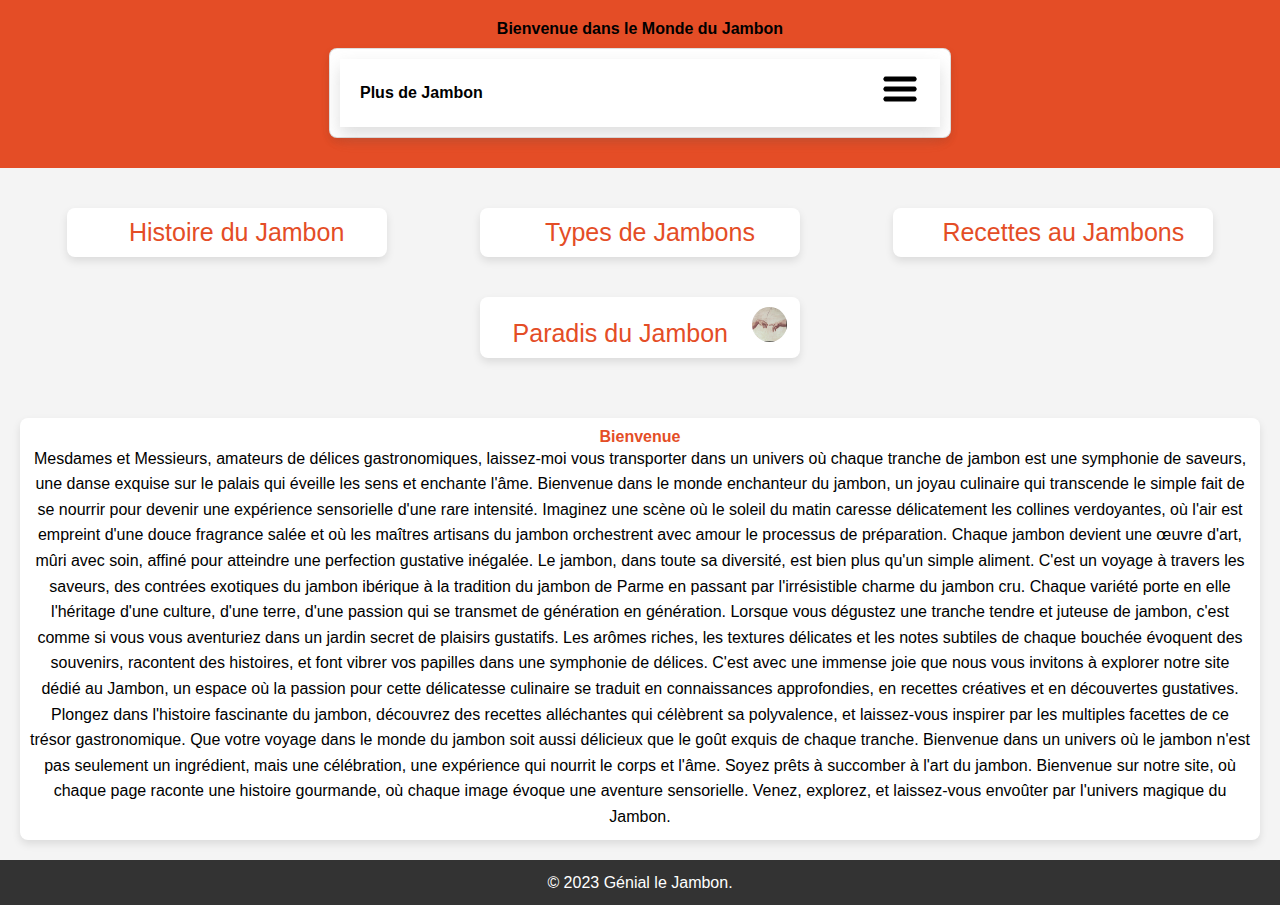
<file: Siniscalchi_Julien_GR7_HTML_CSS/Siniscalchi_Julien_GR7_HTML_CSS/Siniscalchi_Julien_GR7_HTML_CSS/index.html>
<!DOCTYPE html>
<html lang="fr">
  <head>
    <meta charset="UTF-8" />
    <meta name="viewport" content="width=device-width, initial-scale=1.0" />
    <link rel="stylesheet" href="index.css" />
    <title>Accueil - Le Monde du Jambon</title>
  </head>
  <body>
    <header>
      <div>
        <h1>Bienvenue dans le Monde du Jambon</h1>
        <section class="accordeon">
          <div class="titre">
            <p>Plus de Jambon</p>
            <p>
              <span class="material-symbols-outlined">
                <img id="burger" src="images/burger-bar.png" alt="burger-bar" />
              </span>
            </p>
          </div>
          <div class="contenu">
            <ul>
              <li>Blog</li>
              <li>Forum</li>
              <li>JustinBridou_Officiel</li>
              <li>Instagram</li>
              <li>Discord</li>
              <li><a href="form.html">Inscription</a></li>
            </ul>
          </div>
        </section>
      </div>
    </header>

    <main>
      <section class="Nav">
        <a href="histoire.html">Histoire du Jambon</a>
      </section>

      <section class="Nav">
        <a href="type.html">Types de Jambons</a>
      </section>

      <section class="Nav">
        <a href="recette.html">Recettes au Jambons</a>
      </section>

      <section class="Nav">
        <a href="image.html">Paradis du Jambon</a>
        <a href="image.html"
          ><img class="Michel" src="images/Michel_Ange-d390f.jpg" alt="Michel"
        /></a>
      </section>
    </main>

    <section class="Intro">
      <h2>Bienvenue</h2>
      <p>
        Mesdames et Messieurs, amateurs de délices gastronomiques, laissez-moi
        vous transporter dans un univers où chaque tranche de jambon est une
        symphonie de saveurs, une danse exquise sur le palais qui éveille les
        sens et enchante l'âme. Bienvenue dans le monde enchanteur du jambon, un
        joyau culinaire qui transcende le simple fait de se nourrir pour devenir
        une expérience sensorielle d'une rare intensité. Imaginez une scène où
        le soleil du matin caresse délicatement les collines verdoyantes, où
        l'air est empreint d'une douce fragrance salée et où les maîtres
        artisans du jambon orchestrent avec amour le processus de préparation.
        Chaque jambon devient une œuvre d'art, mûri avec soin, affiné pour
        atteindre une perfection gustative inégalée. Le jambon, dans toute sa
        diversité, est bien plus qu'un simple aliment. C'est un voyage à travers
        les saveurs, des contrées exotiques du jambon ibérique à la tradition du
        jambon de Parme en passant par l'irrésistible charme du jambon cru.
        Chaque variété porte en elle l'héritage d'une culture, d'une terre,
        d'une passion qui se transmet de génération en génération. Lorsque vous
        dégustez une tranche tendre et juteuse de jambon, c'est comme si vous
        vous aventuriez dans un jardin secret de plaisirs gustatifs. Les arômes
        riches, les textures délicates et les notes subtiles de chaque bouchée
        évoquent des souvenirs, racontent des histoires, et font vibrer vos
        papilles dans une symphonie de délices. C'est avec une immense joie que
        nous vous invitons à explorer notre site dédié au Jambon, un espace où
        la passion pour cette délicatesse culinaire se traduit en connaissances
        approfondies, en recettes créatives et en découvertes gustatives.
        Plongez dans l'histoire fascinante du jambon, découvrez des recettes
        alléchantes qui célèbrent sa polyvalence, et laissez-vous inspirer par
        les multiples facettes de ce trésor gastronomique. Que votre voyage dans
        le monde du jambon soit aussi délicieux que le goût exquis de chaque
        tranche. Bienvenue dans un univers où le jambon n'est pas seulement un
        ingrédient, mais une célébration, une expérience qui nourrit le corps et
        l'âme. Soyez prêts à succomber à l'art du jambon. Bienvenue sur notre
        site, où chaque page raconte une histoire gourmande, où chaque image
        évoque une aventure sensorielle. Venez, explorez, et laissez-vous
        envoûter par l'univers magique du Jambon.
      </p>
    </section>

    <script src="Javascript/app.js"></script>

    <footer>
      <p>© 2023 Génial le Jambon.</p>
    </footer>
  </body>
</html>
</file>
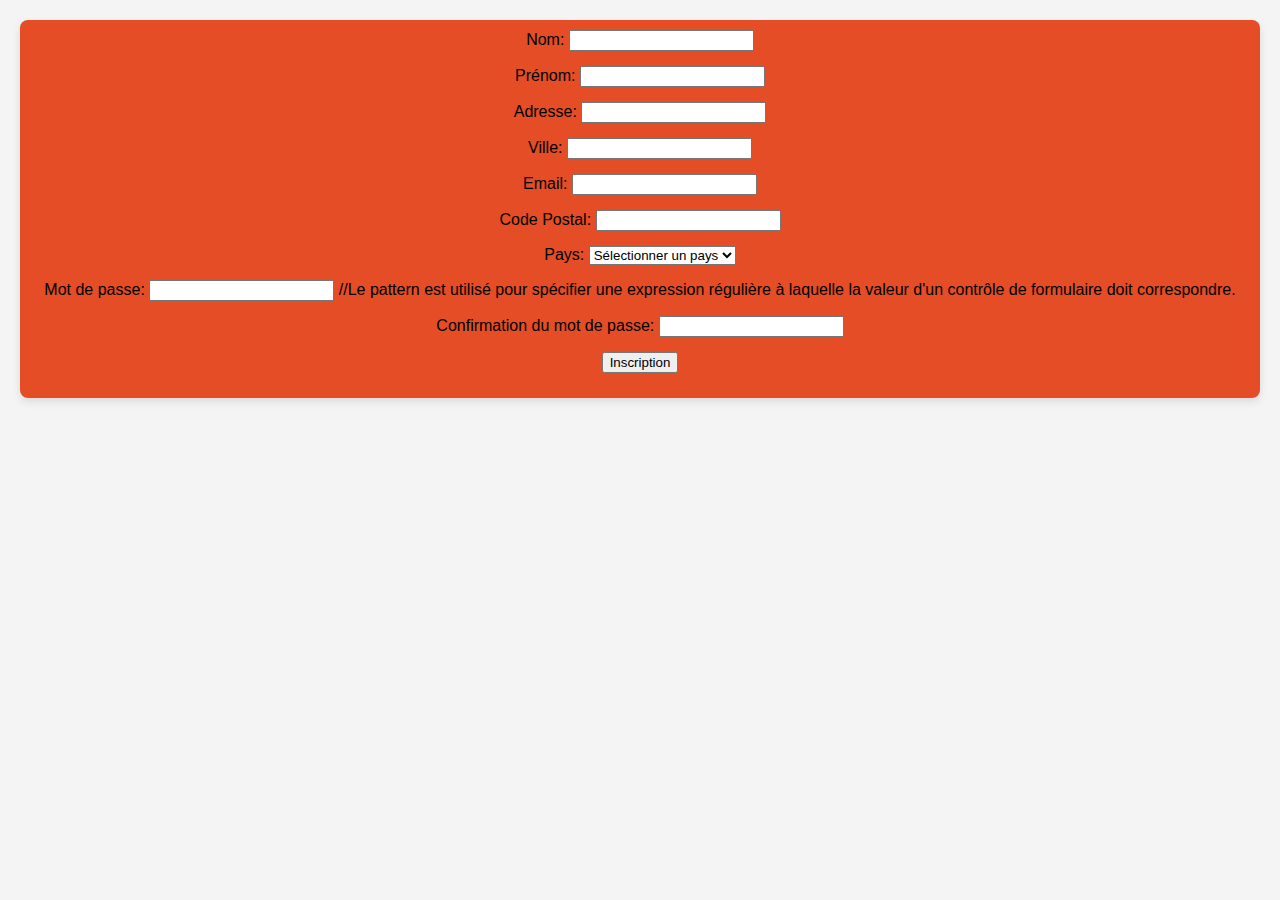
<file: Siniscalchi_Julien_GR7_HTML_CSS/Siniscalchi_Julien_GR7_HTML_CSS/Siniscalchi_Julien_GR7_HTML_CSS/form.html>
<!DOCTYPE html>
<html lang="en">
  <head>
    <meta charset="UTF-8" />
    <meta name="viewport" content="width=device-width, initial-scale=1.0" />
    <link rel="stylesheet" href="form.css" />
    <title>Formulaire d'Inscription</title>
  </head>
  <body>
    <section>
        <form id="inscription-form">
            <div class="form-group">
              <label for="nom">Nom:</label>
              <input type="text" id="nom" name="nom" required minlength="2">
            </div>
        
            <div class="form-group">
              <label for="prenom">Prénom:</label>
              <input type="text" id="prenom" name="prenom" required minlength="2">
            </div>
        
            <div class="form-group">
              <label for="adresse">Adresse:</label>
              <input type="text" id="adresse" name="adresse" required minlength="2">
            </div>
        
            <div class="form-group">
              <label for="ville">Ville:</label>
              <input type="text" id="ville" name="ville" required minlength="2">
            </div>
        
            <div class="form-group">
              <label for="email">Email:</label>
              <input type="email" id="email" name="email" required>
            </div>
        
            <div class="form-group">
              <label for="code-postal">Code Postal:</label>
              <input type="text" id="code-postal" name="code-postal" required minlength="5" maxlength="5">
            </div>
        
            <div class="form-group">
              <label for="pays">Pays:</label>
              <select id="pays" name="pays" required>
                <option value="">Sélectionner un pays</option>
                <option value="Français">Français</option>
                <option value="Tunisien">Tunisien</option>
                <option value="Allemand">Allemand</option>
                <option value="Comorien">Comorien</option>
                <option value="Vietnamien">Vietnamien</option>
                <option value="Belge">Belge</option>
                <option value="Portugais">Portugais</option>
                <option value="Cambodge">Cambodge</option>
                <option value="Chinois">Chinois</option>
                <option value="Algérie">Algérie</option>
                <option value="Maroc">Maroc</option>
                <option value="Sénégal">Sénégal</option>
                <option value="Colombie">Colombie</option>
                <option value="Bulgarie">Bulgarie</option>
              </select>
            </div>
        
            <div class="form-group">
              <label for="mot-de-passe">Mot de passe:</label>
              <input type="password" id="mot-de-passe" name="mot-de-passe" required minlength="6" pattern="^(?=.*[A-Za-z])(?=.*\d)[A-Za-z\d]+$">  //Le pattern est utilisé pour spécifier une expression régulière à laquelle la valeur d'un contrôle de formulaire doit correspondre.
            </div>
        
            <div class="form-group">
              <label for="confirmer-mot-de-passe">Confirmation du mot de passe:</label>
              <input type="password" id="confirmer-mot-de-passe" name="confirmer-mot-de-passe" required minlength="6" pattern="^(?=.*[A-Za-z])(?=.*\d)[A-Za-z\d]+$">
            </div>
        
            <div class="form-group">
              <button type="button" onclick="validerFormulaire()">Inscription</button>
            </div>
          </form>
        
          <div id="confirmation-message">
            <p>Félicitations, votre inscription est réussie! Bienvenue chez les Gens
        Bons !</p>
          </div>
    </div>
    <script src="Javascript/app.js"></script>
  </body>
</html>
</file>
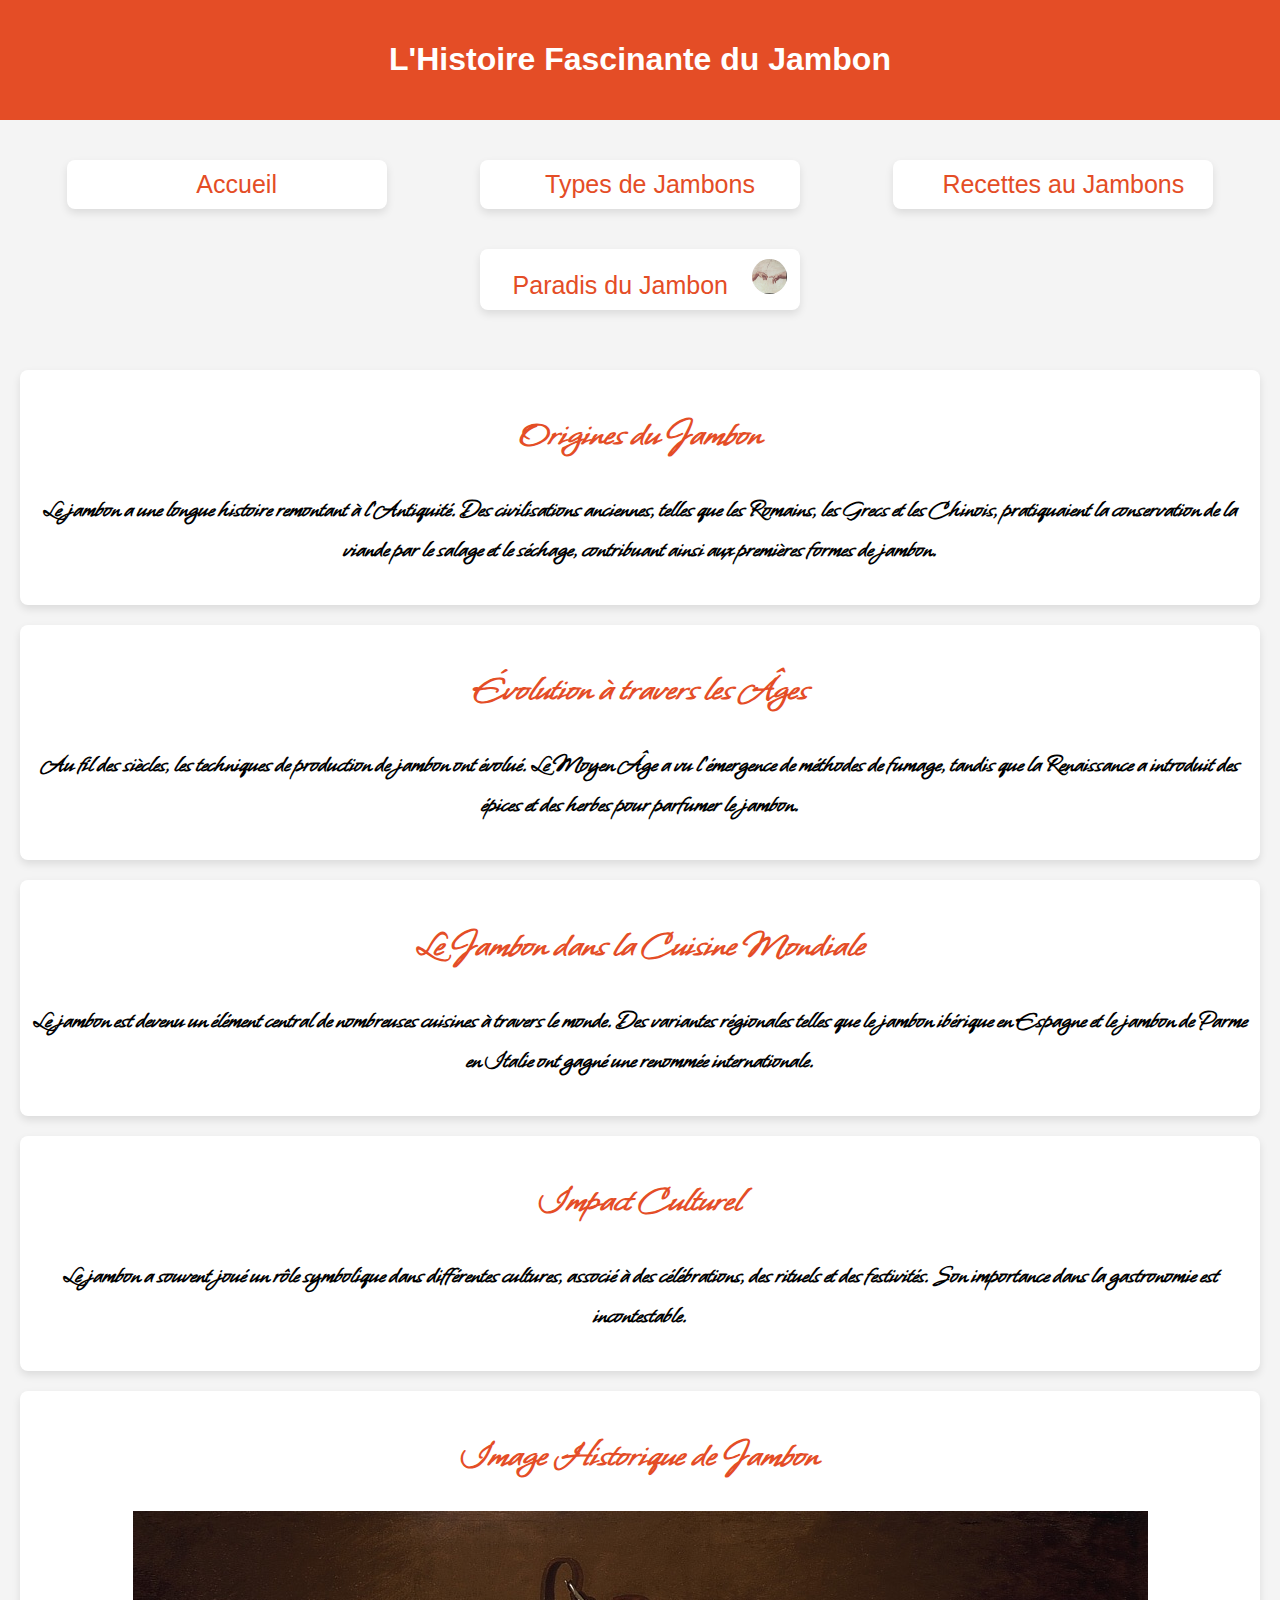
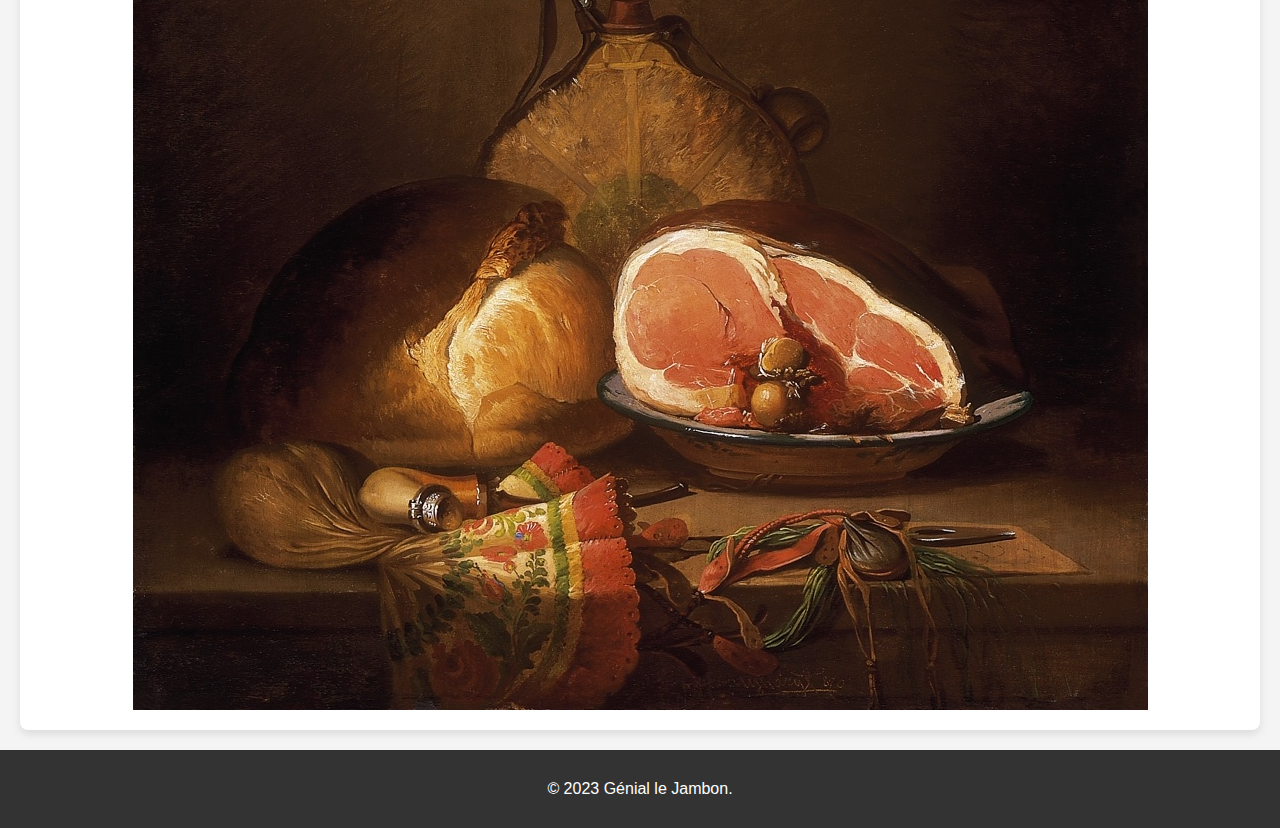
<file: Siniscalchi_Julien_GR7_HTML_CSS/Siniscalchi_Julien_GR7_HTML_CSS/Siniscalchi_Julien_GR7_HTML_CSS/histoire.html>
<!DOCTYPE html>
<html lang="fr">
  <head>
    <meta charset="UTF-8" />
    <meta name="viewport" content="width=device-width, initial-scale=1.0" />
    <link rel="stylesheet" href="histoire.css" />
    <link rel="preconnect" href="https://fonts.googleapis.com" />
    <link rel="preconnect" href="https://fonts.gstatic.com" crossorigin />
    <link
      href="https://fonts.googleapis.com/css2?family=Playfair+Display:ital,wght@0,400;0,500;0,600;0,700;1,400;1,500;1,600;1,700&family=Rubik+Bubbles&family=Sonsie+One&family=Whisper&display=swap"
      rel="stylesheet"
    />
    <title>Histoire du Jambon</title>
  </head>
  <body>
    <header>
      <h1>L'Histoire Fascinante du Jambon</h1>
    </header>

    <main>
      <section class="Nav">
        <a href="index.html">Accueil</a>
      </section>

      <section class="Nav">
        <a href="type.html">Types de Jambons</a>
      </section>

      <section class="Nav">
        <a href="recette.html">Recettes au Jambons</a>
      </section>

      <section class="Nav">
        <a href="image.html">Paradis du Jambon</a>
        <a href="image.html"
          ><img class="Michel" src="images/Michel_Ange-d390f.jpg" alt="Michel"
        /></a>
      </section>
    </main>

    <section class="recit">
      <h2>Origines du Jambon</h2>
      <p>
        Le jambon a une longue histoire remontant à l'Antiquité. Des
        civilisations anciennes, telles que les Romains, les Grecs et les
        Chinois, pratiquaient la conservation de la viande par le salage et le
        séchage, contribuant ainsi aux premières formes de jambon.
      </p>
    </section>

    <section class="recit">
      <h2>Évolution à travers les Âges</h2>
      <p>
        Au fil des siècles, les techniques de production de jambon ont évolué.
        Le Moyen Âge a vu l'émergence de méthodes de fumage, tandis que la
        Renaissance a introduit des épices et des herbes pour parfumer le
        jambon.
      </p>
    </section>

    <section class="recit">
      <h2>Le Jambon dans la Cuisine Mondiale</h2>
      <p>
        Le jambon est devenu un élément central de nombreuses cuisines à travers
        le monde. Des variantes régionales telles que le jambon ibérique en
        Espagne et le jambon de Parme en Italie ont gagné une renommée
        internationale.
      </p>
    </section>

    <section class="recit">
      <h2>Impact Culturel</h2>
      <p>
        Le jambon a souvent joué un rôle symbolique dans différentes cultures,
        associé à des célébrations, des rituels et des festivités. Son
        importance dans la gastronomie est incontestable.
      </p>
    </section>

    <section class="recit">
      <h2>Image Historique de Jambon</h2>
      <img src="images/Image_Historique.jpg" alt="Jambon historique" />
    </section>

    <footer>
      <p>© 2023 Génial le Jambon.</p>
    </footer>
  </body>
</html>
</file>
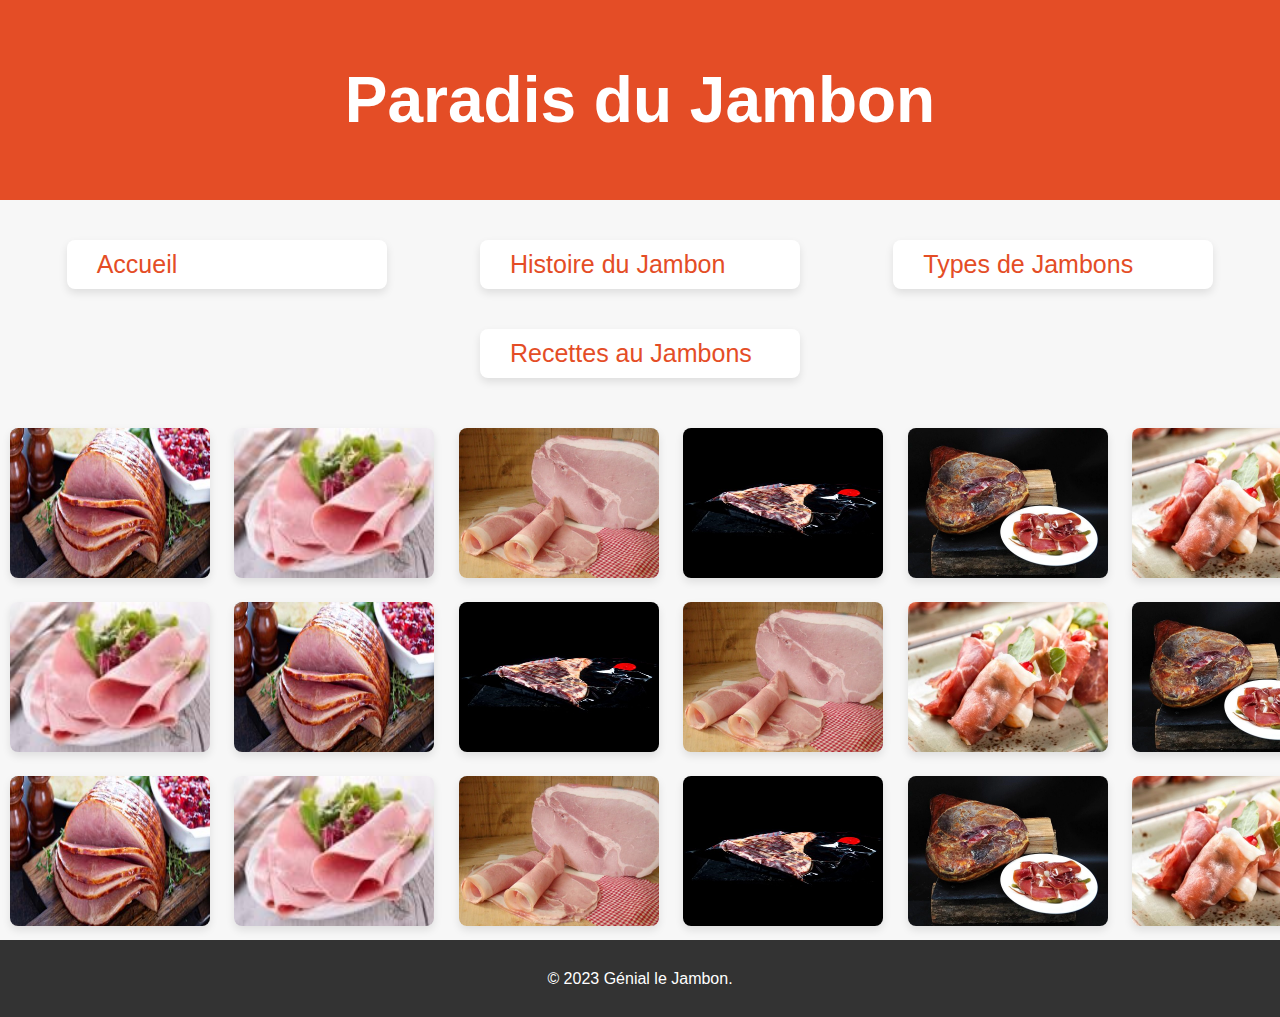
<file: Siniscalchi_Julien_GR7_HTML_CSS/Siniscalchi_Julien_GR7_HTML_CSS/Siniscalchi_Julien_GR7_HTML_CSS/image.html>
<!DOCTYPE html>
<html lang="fr">
  <head>
    <meta charset="UTF-8" />
    <meta name="viewport" content="width=device-width, initial-scale=1.0" />
    <title>Paradis du Jambon</title>
    <style>
      * {
        text-decoration: none;
      }

      a {
        color: #e44d26;
        padding-left: 20px;
        font-size: 25px;
      }
      main {
        display: flex;
        flex-wrap: wrap;
        justify-content: space-around;
        padding: 20px;
      }
      section {
        margin: 10px;
        padding: 20px;
        background-color: #fff;
        border-radius: 8px;
        box-shadow: 0 4px 8px rgba(0, 0, 0, 0.1);
      }
      h2 {
        color: #e44d26;
      }
      h3 {
        font-weight: 900;
      }
      p {
        line-height: 1.6;
      }
      footer {
        text-align: center;
        padding: 10px;
        background-color: #333;
        color: #fff;
      }
      .Jambon-Cave {
        width: 20px;
        height: 20px;
      }
      body {
        font-family: "Arial", sans-serif;
        margin: 0;
        padding: 0;
        background-color: #f7f7f7;
        color: #333;
        overflow: hidden;
      }
      header {
        background-color: #e44d26;
        color: #fff;
        text-align: center;
        padding: 20px;
        font-size: 2em;
      }
      .Nav {
        flex: 0 1 300px;
        margin: 20px;
        padding: 10px;
        align-items: center;
        background-color: #fff;
        border-radius: 8px;
        box-shadow: 0 4px 8px rgba(0, 0, 0, 0.1);
      }
      .scrolling-images {
        width: 100%;
        overflow: hidden;
        white-space: nowrap;
        animation: scrollImages 30s linear infinite;
      }
      .image-container {
        display: inline-block;
      }
      .image-container img {
        width: 200px;
        height: 150px;
        margin: 10px;
        border-radius: 8px;
        box-shadow: 0 4px 8px rgba(0, 0, 0, 0.1);
      }
      @keyframes scrollImages {
        from {
          transform: translateX(100%);
        }
        to {
          transform: translateX(-100%);
        }
      }
      @media only screen and (max-width: 768px) {
        body {
          font-size: 75%;
        }
        img {
          max-width: 100%;
          height: auto;
        }
      }
    </style>
    <!--Obliger de mettre le CSS dans le HTML, sinon l'animation ne fonctionne plus-->
  </head>
  <body>
    <header>
      <h1>Paradis du Jambon</h1>
    </header>

    <main>
      <section class="Nav">
        <a href="index.html">Accueil</a>
      </section>

      <section class="Nav">
        <a href="histoire.html">Histoire du Jambon</a>
      </section>

      <section class="Nav">
        <a href="type.html">Types de Jambons</a>
      </section>

      <section class="Nav">
        <a href="recette.html">Recettes au Jambons</a>
      </section>
    </main>

    <div class="scrolling-images">
      <div class="image-container">
        <img src="images/Jambon_cuit.jpeg" alt="Jambon 1" />
      </div>
      <div class="image-container">
        <img src="images/Jambon_Blanc.jpeg" alt="Jambon 2" />
      </div>
      <div class="image-container">
        <img src="images/Jambon_blanc_de_Paris.png" alt="Jambon 3" />
      </div>
      <div class="image-container">
        <img src="images/jambon_Iberique.jpg" alt="Jambon 4" />
      </div>
      <div class="image-container">
        <img src="images/jambon_Fume.jpg" alt="Jambon 5" />
      </div>
      <div class="image-container">
        <img src="images/jambon_de_Bayonne.jpg" alt="Jambon 6" />
      </div>
      <div class="image-container">
        <img src="images/jambon_de_Parme.jpg" alt="Jambon 7" />
      </div>
      <div class="image-container">
        <img src="images/Jambon_cuit.jpeg" alt="Jambon 1" />
      </div>
      <div class="image-container">
        <img src="images/Jambon_Blanc.jpeg" alt="Jambon 2" />
      </div>
      <div class="image-container">
        <img src="images/Jambon_blanc_de_Paris.png" alt="Jambon 3" />
      </div>
      <div class="image-container">
        <img src="images/jambon_Iberique.jpg" alt="Jambon 4" />
      </div>
      <div class="image-container">
        <img src="images/jambon_Fume.jpg" alt="Jambon 5" />
      </div>
      <div class="image-container">
        <img src="images/jambon_de_Bayonne.jpg" alt="Jambon 6" />
      </div>
      <div class="image-container">
        <img src="images/jambon_de_Parme.jpg" alt="Jambon 7" />
      </div>
    </div>
    <div class="scrolling-images">
      <div class="image-container">
        <img src="images/Jambon_Blanc.jpeg" alt="Jambon 2" />
      </div>
      <div class="image-container">
        <img src="images/Jambon_cuit.jpeg" alt="Jambon 1" />
      </div>
      <div class="image-container">
        <img src="images/jambon_Iberique.jpg" alt="Jambon 4" />
      </div>
      <div class="image-container">
        <img src="images/Jambon_blanc_de_Paris.png" alt="Jambon 3" />
      </div>
      <div class="image-container">
        <img src="images/jambon_de_Bayonne.jpg" alt="Jambon 6" />
      </div>
      <div class="image-container">
        <img src="images/jambon_Fume.jpg" alt="Jambon 5" />
      </div>
      <div class="image-container">
        <img src="images/Jambon_cuit.jpeg" alt="Jambon 1" />
      </div>
      <div class="image-container">
        <img src="images/jambon_de_Parme.jpg" alt="Jambon 7" />
      </div>
      <div class="image-container">
        <img src="images/Jambon_blanc_de_Paris.png" alt="Jambon 3" />
      </div>
      <div class="image-container">
        <img src="images/Jambon_Blanc.jpeg" alt="Jambon 2" />
      </div>
      <div class="image-container">
        <img src="images/jambon_Fume.jpg" alt="Jambon 5" />
      </div>
      <div class="image-container">
        <img src="images/jambon_Iberique.jpg" alt="Jambon 4" />
      </div>
      <div class="image-container">
        <img src="images/jambon_de_Parme.jpg" alt="Jambon 7" />
      </div>
      <div class="image-container">
        <img src="images/jambon_de_Bayonne.jpg" alt="Jambon 6" />
      </div>
    </div>

    <div class="scrolling-images">
      <div class="image-container">
        <img src="images/Jambon_cuit.jpeg" alt="Jambon 1" />
      </div>
      <div class="image-container">
        <img src="images/Jambon_Blanc.jpeg" alt="Jambon 2" />
      </div>
      <div class="image-container">
        <img src="images/Jambon_blanc_de_Paris.png" alt="Jambon 3" />
      </div>
      <div class="image-container">
        <img src="images/jambon_Iberique.jpg" alt="Jambon 4" />
      </div>
      <div class="image-container">
        <img src="images/jambon_Fume.jpg" alt="Jambon 5" />
      </div>
      <div class="image-container">
        <img src="images/jambon_de_Bayonne.jpg" alt="Jambon 6" />
      </div>
      <div class="image-container">
        <img src="images/jambon_de_Parme.jpg" alt="Jambon 7" />
      </div>
      <div class="image-container">
        <img src="images/Jambon_cuit.jpeg" alt="Jambon 1" />
      </div>
      <div class="image-container">
        <img src="images/Jambon_Blanc.jpeg" alt="Jambon 2" />
      </div>
      <div class="image-container">
        <img src="images/Jambon_blanc_de_Paris.png" alt="Jambon 3" />
      </div>
      <div class="image-container">
        <img src="images/jambon_Iberique.jpg" alt="Jambon 4" />
      </div>
      <div class="image-container">
        <img src="images/jambon_Fume.jpg" alt="Jambon 5" />
      </div>
      <div class="image-container">
        <img src="images/jambon_de_Bayonne.jpg" alt="Jambon 6" />
      </div>
      <div class="image-container">
        <img src="images/jambon_de_Parme.jpg" alt="Jambon 7" />
      </div>
    </div>
    <footer>
      <p>© 2023 Génial le Jambon.</p>
    </footer>
  </body>
</html>
</file>
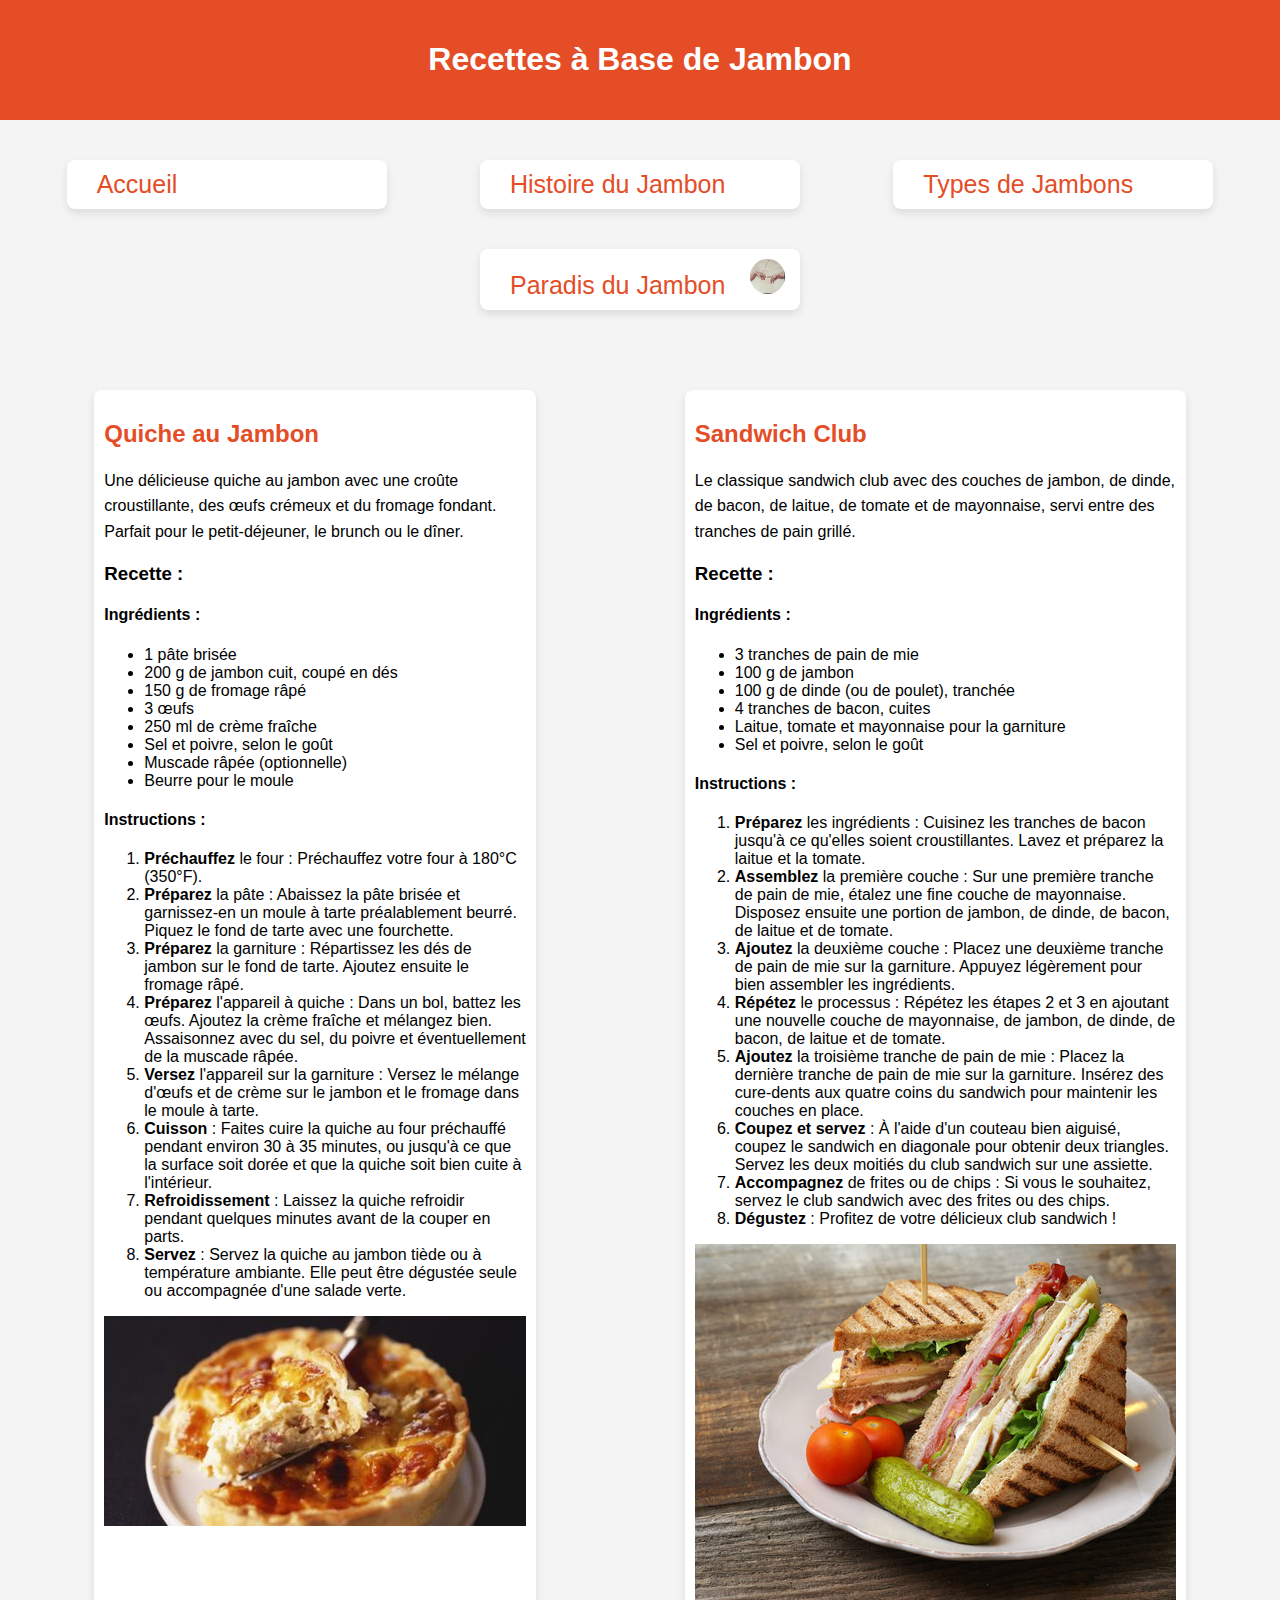
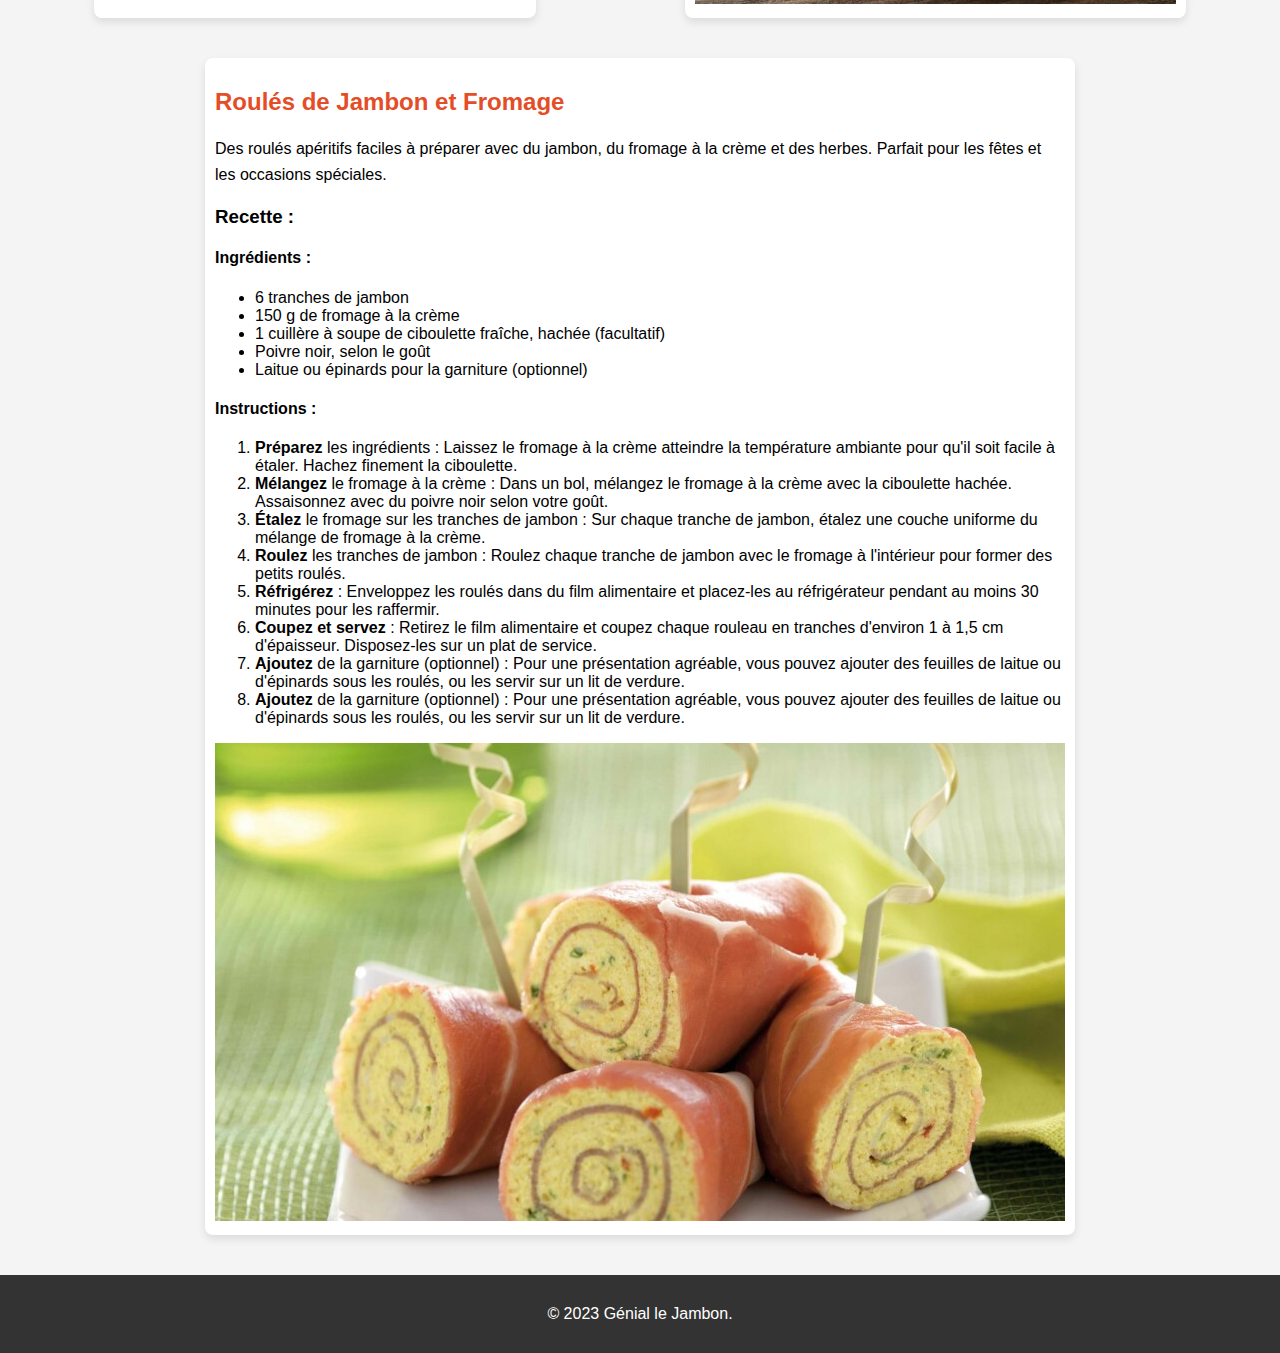
<file: Siniscalchi_Julien_GR7_HTML_CSS/Siniscalchi_Julien_GR7_HTML_CSS/Siniscalchi_Julien_GR7_HTML_CSS/recette.html>
<!DOCTYPE html>
<html lang="fr">
  <head>
    <meta charset="UTF-8" />
    <meta name="viewport" content="width=device-width, initial-scale=1.0" />
    <link rel="stylesheet" href="recette.css" />
    <title>Recettes au Jambon</title>
  </head>
  <body>
    <header>
      <h1>Recettes à Base de Jambon</h1>
    </header>

    <main>
      <section class="Nav">
        <a href="index.html">Accueil</a>
      </section>

      <section class="Nav">
        <a href="histoire.html">Histoire du Jambon</a>
      </section>

      <section class="Nav">
        <a href="type.html">Types de Jambons</a>
      </section>

      <section class="Nav">
        <a href="image.html">Paradis du Jambon</a>
        <a href="image.html"
          ><img class="Michel" src="images/Michel_Ange-d390f.jpg" alt="Michel"
        /></a>
      </section>
    </main>

    <main>
      <section>
        <h2>Quiche au Jambon</h2>
        <p>
          Une délicieuse quiche au jambon avec une croûte croustillante, des
          œufs crémeux et du fromage fondant. Parfait pour le petit-déjeuner, le
          brunch ou le dîner.
        </p>
        <h3>Recette :</h3>
        <h4>Ingrédients :</h4>
        <ul>
          <li>1 pâte brisée</li>
          <li>200 g de jambon cuit, coupé en dés</li>
          <li>150 g de fromage râpé</li>
          <li>3 œufs</li>
          <li>250 ml de crème fraîche</li>
          <li>Sel et poivre, selon le goût</li>
          <li>Muscade râpée (optionnelle)</li>
          <li>Beurre pour le moule</li>
        </ul>
        <h4>Instructions :</h4>
        <ol>
          <li>
            <b>Préchauffez</b> le four : Préchauffez votre four à 180°C (350°F).
          </li>
          <li>
            <b>Préparez</b> la pâte : Abaissez la pâte brisée et garnissez-en un
            moule à tarte préalablement beurré. Piquez le fond de tarte avec une
            fourchette.
          </li>
          <li>
            <b>Préparez</b> la garniture : Répartissez les dés de jambon sur le
            fond de tarte. Ajoutez ensuite le fromage râpé.
          </li>
          <li>
            <b>Préparez</b> l'appareil à quiche : Dans un bol, battez les œufs.
            Ajoutez la crème fraîche et mélangez bien. Assaisonnez avec du sel,
            du poivre et éventuellement de la muscade râpée.
          </li>
          <li>
            <b>Versez</b> l'appareil sur la garniture : Versez le mélange d'œufs
            et de crème sur le jambon et le fromage dans le moule à tarte.
          </li>
          <li>
            <b>Cuisson</b> : Faites cuire la quiche au four préchauffé pendant
            environ 30 à 35 minutes, ou jusqu'à ce que la surface soit dorée et
            que la quiche soit bien cuite à l'intérieur.
          </li>
          <li>
            <b>Refroidissement</b> : Laissez la quiche refroidir pendant
            quelques minutes avant de la couper en parts.
          </li>
          <li>
            <b>Servez</b> : Servez la quiche au jambon tiède ou à température
            ambiante. Elle peut être dégustée seule ou accompagnée d'une salade
            verte.
          </li>
        </ol>
        <img src="images/quiche-au-jambon.jpeg" alt="Quiche au Jambon" />
      </section>

      <section>
        <h2>Sandwich Club</h2>
        <p>
          Le classique sandwich club avec des couches de jambon, de dinde, de
          bacon, de laitue, de tomate et de mayonnaise, servi entre des tranches
          de pain grillé.
        </p>
        <h3>Recette :</h3>
        <h4>Ingrédients :</h4>
        <ul>
          <li>3 tranches de pain de mie</li>
          <li>100 g de jambon</li>
          <li>100 g de dinde (ou de poulet), tranchée</li>
          <li>4 tranches de bacon, cuites</li>
          <li>Laitue, tomate et mayonnaise pour la garniture</li>
          <li>Sel et poivre, selon le goût</li>
        </ul>
        <h4>Instructions :</h4>
        <ol>
          <li>
            <b>Préparez</b> les ingrédients : Cuisinez les tranches de bacon
            jusqu'à ce qu'elles soient croustillantes. Lavez et préparez la
            laitue et la tomate.
          </li>
          <li>
            <b>Assemblez</b> la première couche : Sur une première tranche de
            pain de mie, étalez une fine couche de mayonnaise. Disposez ensuite
            une portion de jambon, de dinde, de bacon, de laitue et de tomate.
          </li>
          <li>
            <b>Ajoutez</b> la deuxième couche : Placez une deuxième tranche de
            pain de mie sur la garniture. Appuyez légèrement pour bien assembler
            les ingrédients.
          </li>
          <li>
            <b>Répétez</b> le processus : Répétez les étapes 2 et 3 en ajoutant
            une nouvelle couche de mayonnaise, de jambon, de dinde, de bacon, de
            laitue et de tomate.
          </li>
          <li>
            <b>Ajoutez</b> la troisième tranche de pain de mie : Placez la
            dernière tranche de pain de mie sur la garniture. Insérez des
            cure-dents aux quatre coins du sandwich pour maintenir les couches
            en place.
          </li>
          <li>
            <b>Coupez et servez</b> : À l'aide d'un couteau bien aiguisé, coupez
            le sandwich en diagonale pour obtenir deux triangles. Servez les
            deux moitiés du club sandwich sur une assiette.
          </li>
          <li>
            <b>Accompagnez</b> de frites ou de chips : Si vous le souhaitez,
            servez le club sandwich avec des frites ou des chips.
          </li>
          <li><b>Dégustez</b> : Profitez de votre délicieux club sandwich !</li>
        </ol>
        <img src="images/club sandwich.jpg" alt="Quiche au Jambon" />
      </section>

      <section>
        <h2>Roulés de Jambon et Fromage</h2>
        <p>
          Des roulés apéritifs faciles à préparer avec du jambon, du fromage à
          la crème et des herbes. Parfait pour les fêtes et les occasions
          spéciales.
        </p>
        <h3>Recette :</h3>
        <h4>Ingrédients :</h4>
        <ul>
          <li>6 tranches de jambon</li>
          <li>150 g de fromage à la crème</li>
          <li>1 cuillère à soupe de ciboulette fraîche, hachée (facultatif)</li>
          <li>Poivre noir, selon le goût</li>
          <li>Laitue ou épinards pour la garniture (optionnel)</li>
        </ul>
        <h4>Instructions :</h4>
        <ol>
          <li>
            <b>Préparez</b> les ingrédients : Laissez le fromage à la crème
            atteindre la température ambiante pour qu'il soit facile à étaler.
            Hachez finement la ciboulette.
          </li>
          <li>
            <b>Mélangez</b> le fromage à la crème : Dans un bol, mélangez le
            fromage à la crème avec la ciboulette hachée. Assaisonnez avec du
            poivre noir selon votre goût.
          </li>
          <li>
            <b>Étalez</b> le fromage sur les tranches de jambon : Sur chaque
            tranche de jambon, étalez une couche uniforme du mélange de fromage
            à la crème.
          </li>
          <li>
            <b>Roulez</b> les tranches de jambon : Roulez chaque tranche de
            jambon avec le fromage à l'intérieur pour former des petits roulés.
          </li>
          <li>
            <b>Réfrigérez</b> : Enveloppez les roulés dans du film alimentaire
            et placez-les au réfrigérateur pendant au moins 30 minutes pour les
            raffermir.
          </li>
          <li>
            <b>Coupez et servez</b> : Retirez le film alimentaire et coupez
            chaque rouleau en tranches d'environ 1 à 1,5 cm d'épaisseur.
            Disposez-les sur un plat de service.
          </li>
          <li>
            <b>Ajoutez</b> de la garniture (optionnel) : Pour une présentation
            agréable, vous pouvez ajouter des feuilles de laitue ou d'épinards
            sous les roulés, ou les servir sur un lit de verdure.
          </li>
          <li>
            <b>Ajoutez</b> de la garniture (optionnel) : Pour une présentation
            agréable, vous pouvez ajouter des feuilles de laitue ou d'épinards
            sous les roulés, ou les servir sur un lit de verdure.
          </li>
        </ol>
        <img
          src="images/petits-roules-de-jambon-au-fromage-frais.jpeg"
          alt="Quiche au Jambon"
        />
      </section>
    </main>

    <footer>
      <p>© 2023 Génial le Jambon.</p>
    </footer>
  </body>
</html>
</file>
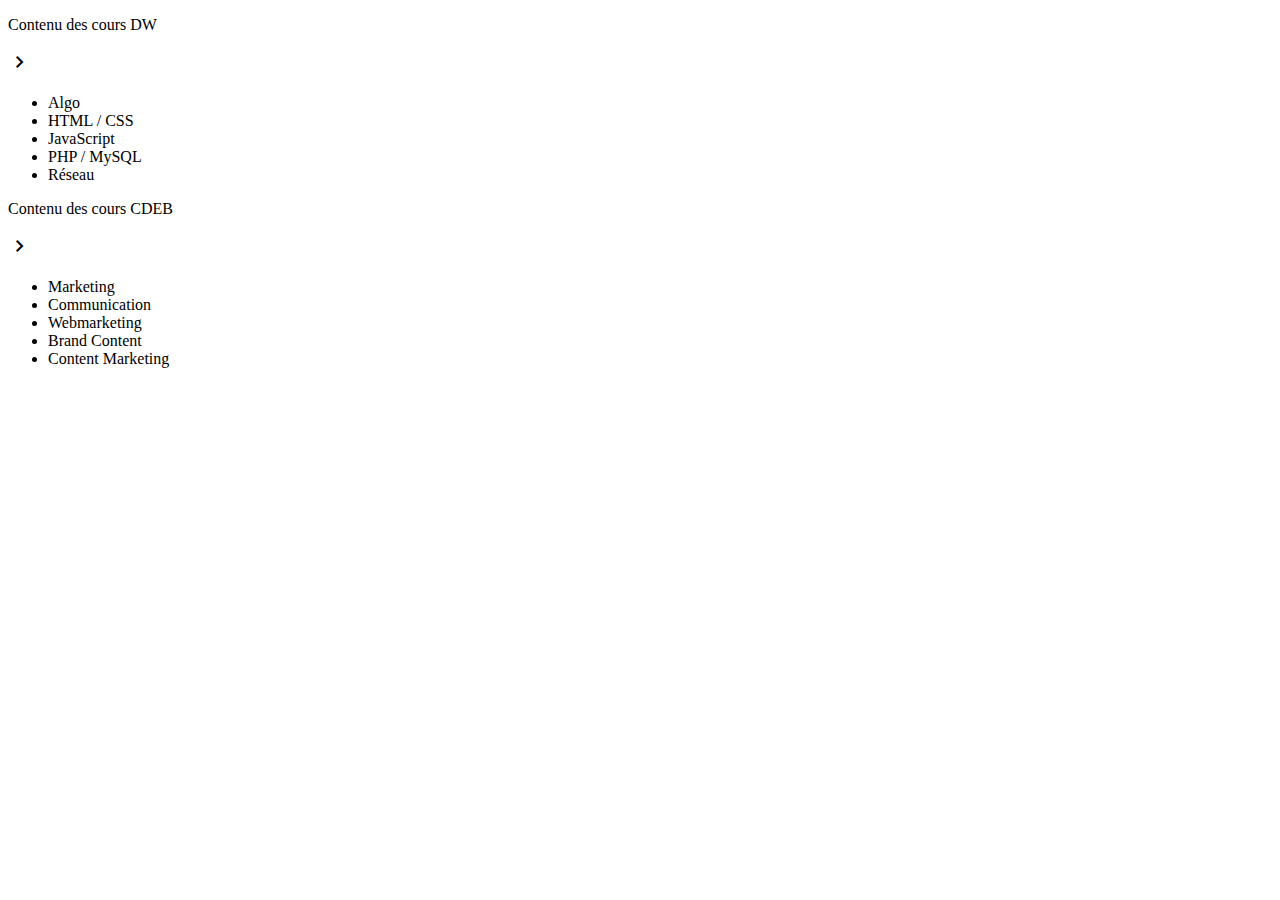
<file: Siniscalchi_Julien_GR7_HTML_CSS/Siniscalchi_Julien_GR7_HTML_CSS/Siniscalchi_Julien_GR7_HTML_CSS/test.html>
<!DOCTYPE html>
<html lang="en">
    <head>
        <meta charset="UTF-8" />
        <meta name="viewport" content="width=device-width, initial-scale=1.0" />
        <title>Document</title>

        <link
            rel="stylesheet"
            href="https://fonts.googleapis.com/css2?family=Material+Symbols+Outlined"
        />
    </head>
    <body>
        <section class="accordeon">
            <div class="titre">
                <p>Contenu des cours DW</p>
                <p>
                    <span class="material-symbols-outlined">
                        chevron_right
                    </span>
                </p>
            </div>
            <div class="contenu">
                <ul>
                    <li>Algo</li>
                    <li>HTML / CSS</li>
                    <li>JavaScript</li>
                    <li>PHP / MySQL</li>
                    <li>Réseau</li>
                </ul>
            </div>
        </section>
        <section class="accordeon">
            <div class="titre">
                <p>Contenu des cours CDEB</p>
                <p>
                    <span class="material-symbols-outlined">
                        chevron_right
                    </span>
                </p>
            </div>
            <div class="contenu">
                <ul>
                    <li>Marketing</li>
                    <li>Communication</li>
                    <li>Webmarketing</li>
                    <li>Brand Content</li>
                    <li>Content Marketing</li>
                </ul>
            </div>
        </section>
        <!-- <script src="02_app.js"></script> -->
        <script>
            let accordeons = document.querySelectorAll(".accordeon");

            accordeons.forEach(function (item) {
                item.addEventListener("click", function () {
                    this.classList.toggle("open");
                });
            });
        </script>
    </body>
</html>
</file>
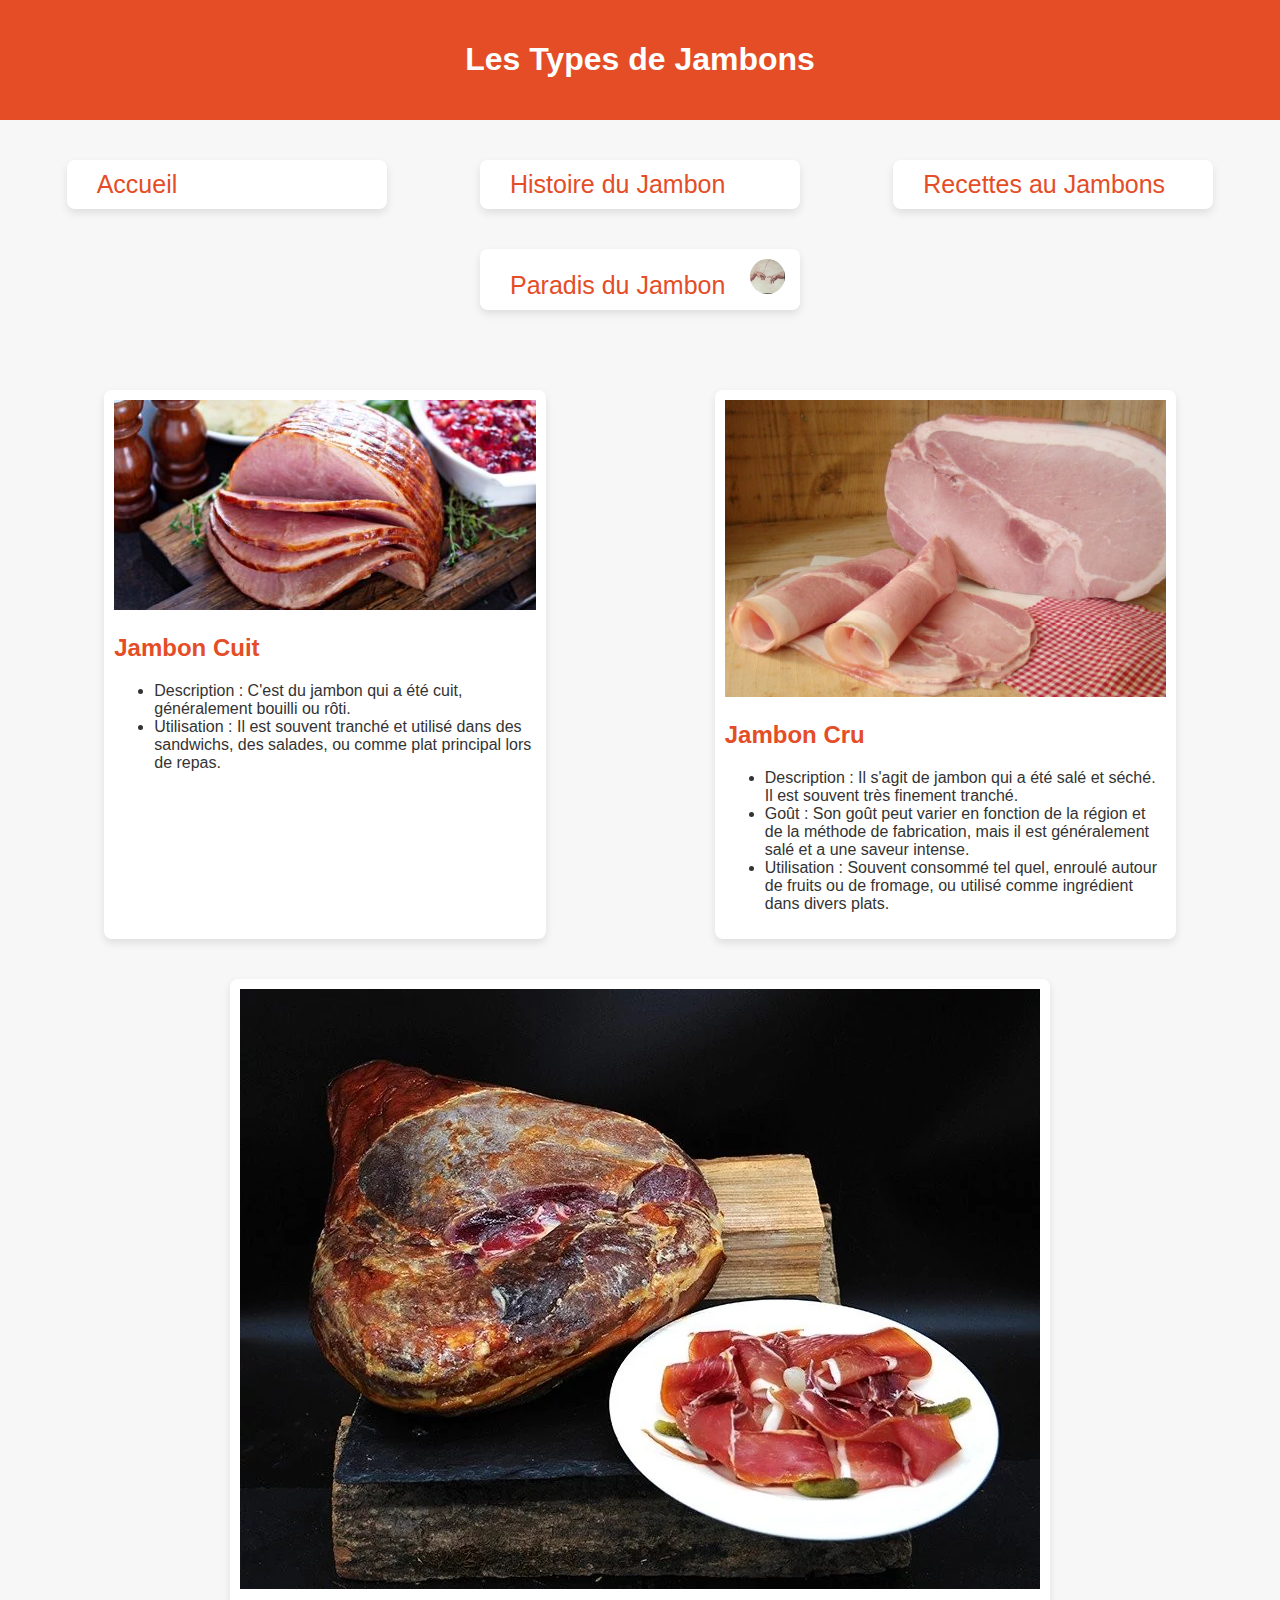
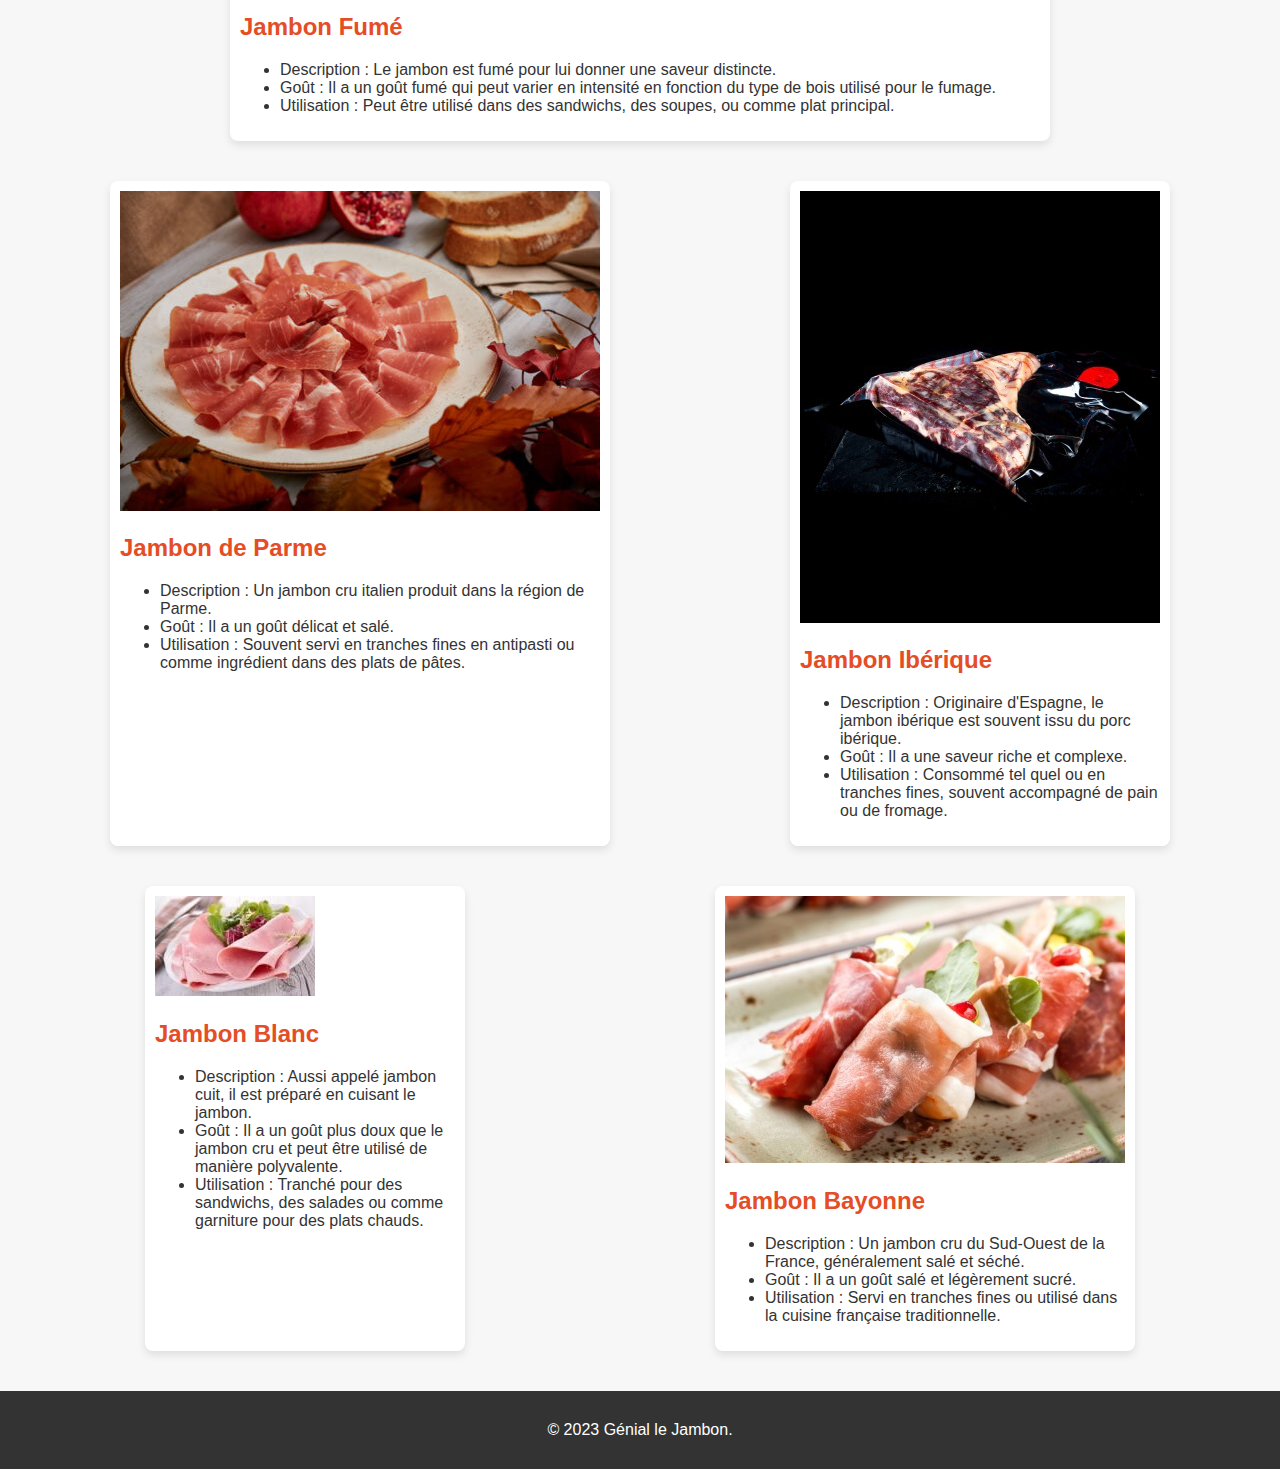
<file: Siniscalchi_Julien_GR7_HTML_CSS/Siniscalchi_Julien_GR7_HTML_CSS/Siniscalchi_Julien_GR7_HTML_CSS/type.html>
<!DOCTYPE html>
<html lang="fr">
  <head>
    <meta charset="UTF-8" />
    <meta name="viewport" content="width=device-width, initial-scale=1.0" />
    <link rel="stylesheet" href="type.css" />
    <title>Les Types de Jambons</title>
  </head>
  <body>
    <header>
      <h1>Les Types de Jambons</h1>
    </header>

    <main>
      <section class="Nav">
        <a href="index.html">Accueil</a>
      </section>

      <section class="Nav">
        <a href="histoire.html">Histoire du Jambon</a>
      </section>

      <section class="Nav">
        <a href="recette.html">Recettes au Jambons</a>
      </section>

      <section class="Nav">
        <a href="image.html">Paradis du Jambon</a>
        <a href="image.html"
          ><img class="Michel" src="images/Michel_Ange-d390f.jpg" alt="Michel"
        /></a>
      </section>
    </main>

    <main>
      <section>
        <img src="images/Jambon_cuit.jpeg" alt="Jambon Cuit" />
        <h2>Jambon Cuit</h2>
        <ul>
          <li>
            Description : C'est du jambon qui a été cuit, généralement bouilli
            ou rôti.
          </li>
          <li>
            Utilisation : Il est souvent tranché et utilisé dans des sandwichs,
            des salades, ou comme plat principal lors de repas.
          </li>
        </ul>
      </section>

      <section>
        <img src="images/Jambon_blanc_de_Paris.png" alt="Jambon Cru" />
        <h2>Jambon Cru</h2>
        <ul>
          <li>
            Description : Il s'agit de jambon qui a été salé et séché. Il est
            souvent très finement tranché.
          </li>
          <li>
            Goût : Son goût peut varier en fonction de la région et de la
            méthode de fabrication, mais il est généralement salé et a une
            saveur intense.
          </li>
          <li>
            Utilisation : Souvent consommé tel quel, enroulé autour de fruits ou
            de fromage, ou utilisé comme ingrédient dans divers plats.
          </li>
        </ul>
      </section>

      <section>
        <img src="images/jambon_Fume.jpg" alt="Jambon Fumé" />
        <h2>Jambon Fumé</h2>
        <ul>
          <li>
            Description : Le jambon est fumé pour lui donner une saveur
            distincte.
          </li>
          <li>
            Goût : Il a un goût fumé qui peut varier en intensité en fonction du
            type de bois utilisé pour le fumage.
          </li>
          <li>
            Utilisation : Peut être utilisé dans des sandwichs, des soupes, ou
            comme plat principal.
          </li>
        </ul>
      </section>

      <section>
        <img src="images/jambon_de_Parme.jpg" alt="Jambon de Parme" />
        <h2>Jambon de Parme</h2>
        <ul>
          <li>
            Description : Un jambon cru italien produit dans la région de Parme.
          </li>
          <li>Goût : Il a un goût délicat et salé.</li>
          <li>
            Utilisation : Souvent servi en tranches fines en antipasti ou comme
            ingrédient dans des plats de pâtes.
          </li>
        </ul>
      </section>

      <section>
        <img src="images/jambon_Iberique.jpg" alt="Jambon Ibérique" />
        <h2>Jambon Ibérique</h2>
        <ul>
          <li>
            Description : Originaire d'Espagne, le jambon ibérique est souvent
            issu du porc ibérique.
          </li>
          <li>Goût : Il a une saveur riche et complexe.</li>
          <li>
            Utilisation : Consommé tel quel ou en tranches fines, souvent
            accompagné de pain ou de fromage.
          </li>
        </ul>
      </section>

      <section>
        <img src="images/Jambon_Blanc.jpeg" alt="Jambon Blanc" />
        <h2>Jambon Blanc</h2>
        <ul>
          <li>
            Description : Aussi appelé jambon cuit, il est préparé en cuisant le
            jambon.
          </li>
          <li>
            Goût : Il a un goût plus doux que le jambon cru et peut être utilisé
            de manière polyvalente.
          </li>
          <li>
            Utilisation : Tranché pour des sandwichs, des salades ou comme
            garniture pour des plats chauds.
          </li>
        </ul>
      </section>

      <section>
        <img src="images/jambon_de_Bayonne.jpg" alt="Jambon Bayonne" />
        <h2>Jambon Bayonne</h2>
        <ul>
          <li>
            Description : Un jambon cru du Sud-Ouest de la France, généralement
            salé et séché.
          </li>
          <li>Goût : Il a un goût salé et légèrement sucré.</li>
          <li>
            Utilisation : Servi en tranches fines ou utilisé dans la cuisine
            française traditionnelle.
          </li>
        </ul>
      </section>
    </main>

    <footer>
      <p>© 2023 Génial le Jambon.</p>
    </footer>
  </body>
</html>
</file>
<file: Siniscalchi_Julien_GR7_HTML_CSS/Siniscalchi_Julien_GR7_HTML_CSS/Siniscalchi_Julien_GR7_HTML_CSS/index.css>
* {
  text-decoration: none;
}
img {
  max-width: 40px;
}
a {
  color: #e44d26;
  padding-left: 20px;
  font-size: 25px;
}
body {
  font-family: Arial, sans-serif;
  margin: 0;
  padding: 0;
  background-color: #f4f4f4;
}
header {
  align-items: center;
  background-color: #e44d26;
  color: #000000;
  text-align: center;
  padding: 20px;;
}
main {
  display: flex;
  flex-wrap: wrap;
  justify-content: space-around;
  padding: 20px;
}
section {
  flex: 0 1 300px;
  margin: 20px;
  padding: 10px;
  align-items: center;
  text-align: center;
  background-color: #fff;
  border-radius: 8px;
  box-shadow: 0 4px 8px rgba(0, 0, 0, 0.1);
}
h2 {
  color: #e44d26;
}
p {
  line-height: 1.6;
}
footer {
  text-align: center;
  padding: 10px;
  background-color: #333;
  color: #fff;
}
.Nav {
  flex: 0 1 300px;
  margin: 20px;
  padding: 10px;
  align-items: center;
  background-color: #fff;
  border-radius: 8px;
  box-shadow: 0 4px 8px rgba(0, 0, 0, 0.1);
}
.Michel {
  width: 35px;
  height: 35px;
  border-radius: 20px;
}
.Intro {
  text-justify: auto;
  font-family: "Segoe UI", Tahoma, Geneva, Verdana, sans-serif;
}

@media only screen and (max-width: 768px) {
  body {
    font-size: 75%;
  }
  img {
    max-width: 100%;
    height: auto;
  }
}


* {
  font-family: sans-serif;
  font-size: 1rem;
  margin: 0;
  transition: 0.4s;
}

.accordeon {
  border: 1px solid rgba(146, 146, 146, 0.3);
  width: 80%;
  max-width: 600px;
  margin: 10px auto;
}

.titre {
  padding: 10px 20px;
  display: flex;
  justify-content: space-between;
  align-items: center;
  box-shadow: 0px 8px 16px rgba(146, 146, 146, 0.3);
  -webkit-box-shadow: 0px 8px 16px rgba(146, 146, 146, 0.3);
  -moz-box-shadow: 0px 8px 16px rgba(146, 146, 146, 0.3);
}

.titre p {
  font-weight: 700;
}

.contenu {
  padding: 0 20px;
  height: 0;
  visibility: hidden;
  overflow: hidden;
  text-decoration: none;
}

.accordeon.open .contenu {
  padding: 30px 20px;
  height: auto;
  visibility: visible;
}

.accordeon.open .titre span {
  transform-origin: center;
  transform: rotate(90deg);
}
</file>
<file: Siniscalchi_Julien_GR7_HTML_CSS/Siniscalchi_Julien_GR7_HTML_CSS/Siniscalchi_Julien_GR7_HTML_CSS/form.css>
* {
  text-decoration: none;
}
img {
  max-width: 40px;
}
a {
  color: #e44d26;
  padding-left: 20px;
  font-size: 25px;
}
body {
  font-family: Arial, sans-serif;
  margin: 0;
  padding: 0;
  background-color: #f4f4f4;
}
header {
  align-items: center;
  background-color: #e44d26;
  color: #000000;
  text-align: center;
  padding: 20px;
}
main {
  display: flex;
  flex-wrap: wrap;
  justify-content: space-around;
  padding: 20px;
}
section {
  flex: 0 1 300px;
  margin: 20px;
  padding: 10px;
  align-items: center;
  text-align: center;
  background-color: #e44d26;
  border-radius: 8px;
  box-shadow: 0 4px 8px rgba(0, 0, 0, 0.1);
}
h2 {
  color: #e44d26;
}
p {
  line-height: 1.6;
}
footer {
  text-align: center;
  padding: 10px;
  background-color: #333;
  color: #fff;
}
.Nav {
  flex: 0 1 300px;
  margin: 20px;
  padding: 10px;
  align-items: center;
  background-color: #fff;
  border-radius: 8px;
  box-shadow: 0 4px 8px rgba(0, 0, 0, 0.1);
}
.Michel {
  width: 35px;
  height: 35px;
  border-radius: 20px;
}
.Intro {
  text-justify: auto;
  font-family: "Segoe UI", Tahoma, Geneva, Verdana, sans-serif;
}

@media only screen and (max-width: 768px) {
  body {
    font-size: 75%;
  }
  img {
    max-width: 100%;
    height: auto;
  }
}

#confirmation-message {
  display: none;
}
.form-group {
  margin-bottom: 15px;
}
</file>
<file: Siniscalchi_Julien_GR7_HTML_CSS/Siniscalchi_Julien_GR7_HTML_CSS/Siniscalchi_Julien_GR7_HTML_CSS/histoire.css>
* {
  text-decoration: none;
}

a {
  color: #e44d26;
  padding-left: 20px;
  font-size: 25px;
}

.recit {
  font-family: "Whisper", sans-serif;
  font-size: 25px;
  font-weight: 700;
}

body {
  font-family: Arial, sans-serif;
  margin: 0;
  padding: 0;
  background-color: #f4f4f4;
}
header {
  background-color: #e44d26;
  color: #fff;
  text-align: center;
  padding: 20px;
}
main {
  display: flex;
  flex-wrap: wrap;
  justify-content: space-around;
  padding: 20px;
}
section {
  flex: 0 1 300px;
  margin: 20px;
  padding: 10px;
  align-items: center;
  text-align: center;
  background-color: #fff;
  border-radius: 8px;
  box-shadow: 0 4px 8px rgba(0, 0, 0, 0.1);
}
h2 {
  color: #e44d26;
}
p {
  line-height: 1.6;
}
footer {
  text-align: center;
  padding: 10px;
  background-color: #333;
  color: #fff;
}
.Nav {
  flex: 0 1 300px;
  margin: 20px;
  padding: 10px;
  align-items: center;
  background-color: #fff;
  border-radius: 8px;
  box-shadow: 0 4px 8px rgba(0, 0, 0, 0.1);
}
.Michel {
  width: 35px;
  height: 35px;
  border-radius: 20px;
}
@media only screen and (max-width: 768px) {
  body {
    font-size: 75%;
  }
  img {
    max-width: 100%;
    height: auto;
  }
}
</file>
<file: Siniscalchi_Julien_GR7_HTML_CSS/Siniscalchi_Julien_GR7_HTML_CSS/Siniscalchi_Julien_GR7_HTML_CSS/recette.css>
* {
  text-decoration: none;
}

a {
  color: #e44d26;
  padding-left: 20px;
  font-size: 25px;
}
body {
  font-family: Arial, sans-serif;
  margin: 0;
  padding: 0;
  background-color: #f4f4f4;
}
header {
  background-color: #e44d26;
  color: #fff;
  text-align: center;
  padding: 20px;
}
main {
  display: flex;
  flex-wrap: wrap;
  justify-content: space-around;
  padding: 20px;
}
section {
  flex: 0 1 300px;
  margin: 20px;
  padding: 10px;
  align-items: center;
  background-color: #fff;
  border-radius: 8px;
  box-shadow: 0 4px 8px rgba(0, 0, 0, 0.1);
}
h2 {
  color: #e44d26;
}
h3 {
  font-weight: 900;
}
p {
  line-height: 1.6;
}
footer {
  text-align: center;
  padding: 10px;
  background-color: #333;
  color: #fff;
}
.Nav {
  flex: 0 1 300px;
  margin: 20px;
  padding: 10px;
  align-items: center;
  background-color: #fff;
  border-radius: 8px;
  box-shadow: 0 4px 8px rgba(0, 0, 0, 0.1);
}
.Michel {
  width: 35px;
  height: 35px;
  border-radius: 20px;
}
@media only screen and (max-width: 768px) {
  body {
    font-size: 75%;
  }
  img {
    max-width: 100%;
    height: auto;
  }
}
</file>
<file: Siniscalchi_Julien_GR7_HTML_CSS/Siniscalchi_Julien_GR7_HTML_CSS/Siniscalchi_Julien_GR7_HTML_CSS/type.css>
* {
  text-decoration: none;
}

a {
  color: #e44d26;
  padding-left: 20px;
  font-size: 25px;
}
body {
  font-family: "Arial", sans-serif;
  margin: 0;
  padding: 0;
  background-color: #f7f7f7;
  color: #333;
}
header {
  background-color: #e44d26;
  color: #fff;
  text-align: center;
  padding: 20px;
}
main {
  display: flex;
  flex-wrap: wrap;
  justify-content: space-around;
  padding: 20px;
}
section {
  flex: 0 1 300px;
  margin: 20px;
  padding: 10px;
  align-items: center;
  background-color: #fff;
  border-radius: 8px;
  box-shadow: 0 4px 8px rgba(0, 0, 0, 0.1);
}

h2 {
  color: #e44d26;
}
p {
  line-height: 1.6;
}
footer {
  text-align: center;
  padding: 10px;
  background-color: #333;
  color: #fff;
}
.Nav {
  flex: 0 1 300px;
  margin: 20px;
  padding: 10px;
  align-items: center;
  background-color: #fff;
  border-radius: 8px;
  box-shadow: 0 4px 8px rgba(0, 0, 0, 0.1);
}

.Michel {
  width: 35px;
  height: 35px;
  border-radius: 20px;
}
@media only screen and (max-width: 768px) {
  body {
    font-size: 75%;
  }
  img {
    max-width: 100%;
    height: auto;
  }
}
</file>
